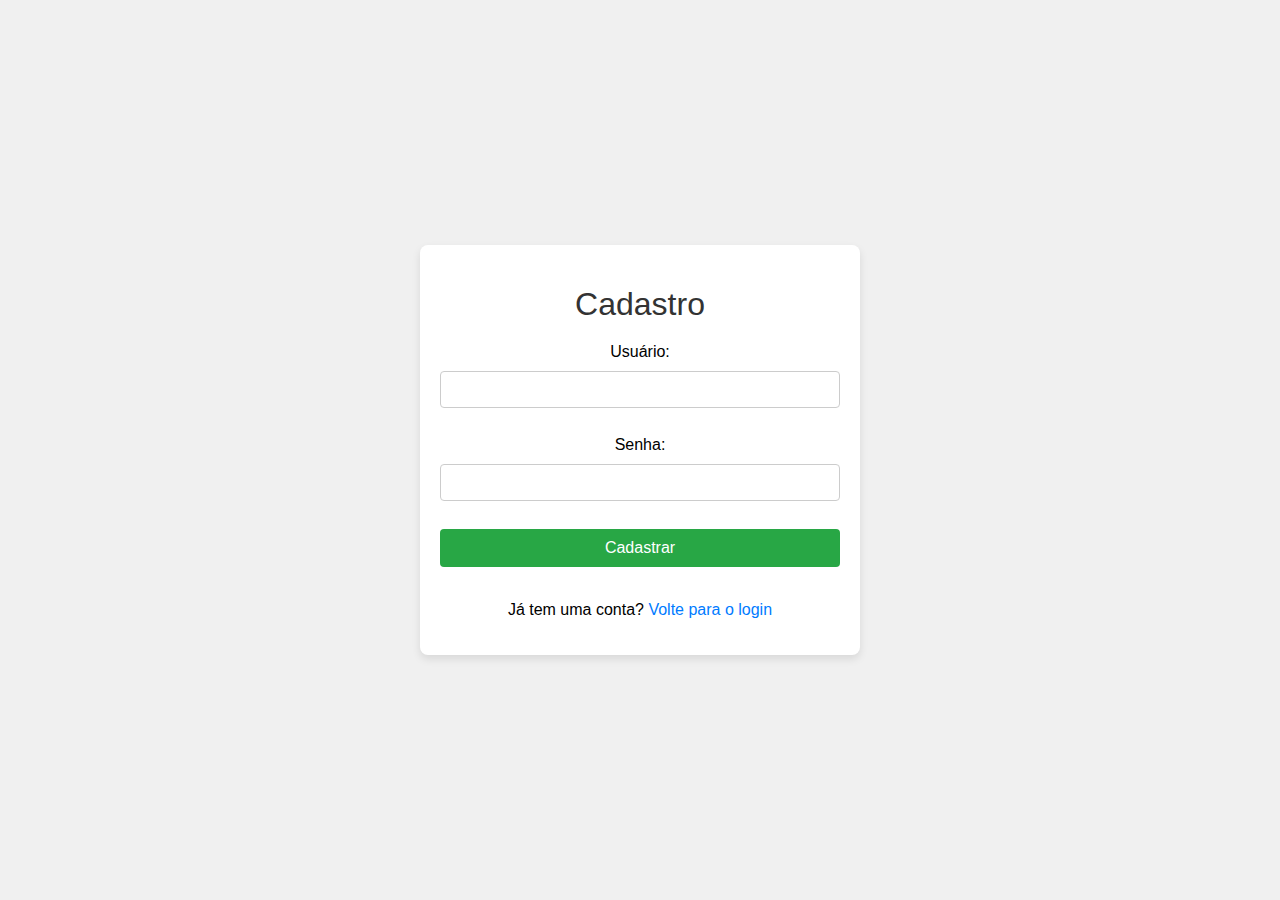
<file: cadastro.html>
<!DOCTYPE html>
<html lang="pt-BR">
<head>
    <meta charset="UTF-8">
    <meta name="viewport" content="width=device-width, initial-scale=1.0">
    <title>Cadastro de Usuário</title>
    <link rel="stylesheet" href="cadastro.css"> <!-- Link para o CSS -->
</head>
<body>
    <div class="cadastro-container"> <!-- Contêiner para centralizar o formulário -->
        <h1>Cadastro</h1>
        <form id="cadastro-form">
            <label for="username">Usuário:</label>
            <input type="text" id="username" required><br><br>
            
            <label for="password">Senha:</label>
            <input type="password" id="password" required><br><br>
            
            <button type="submit">Cadastrar</button><br><br>
            
            <p id="success-message" style="display: none;">Usuário cadastrado com sucesso!</p>
            <p id="error-message" style="display: none;">Esse usuário já existe.</p>
        </form>

        <!-- Link para voltar ao login -->
        <p>Já tem uma conta? <a href="login.html">Volte para o login</a></p>
    </div>

    <script src="cadastro.js"></script>
</body>
</html>
</file>
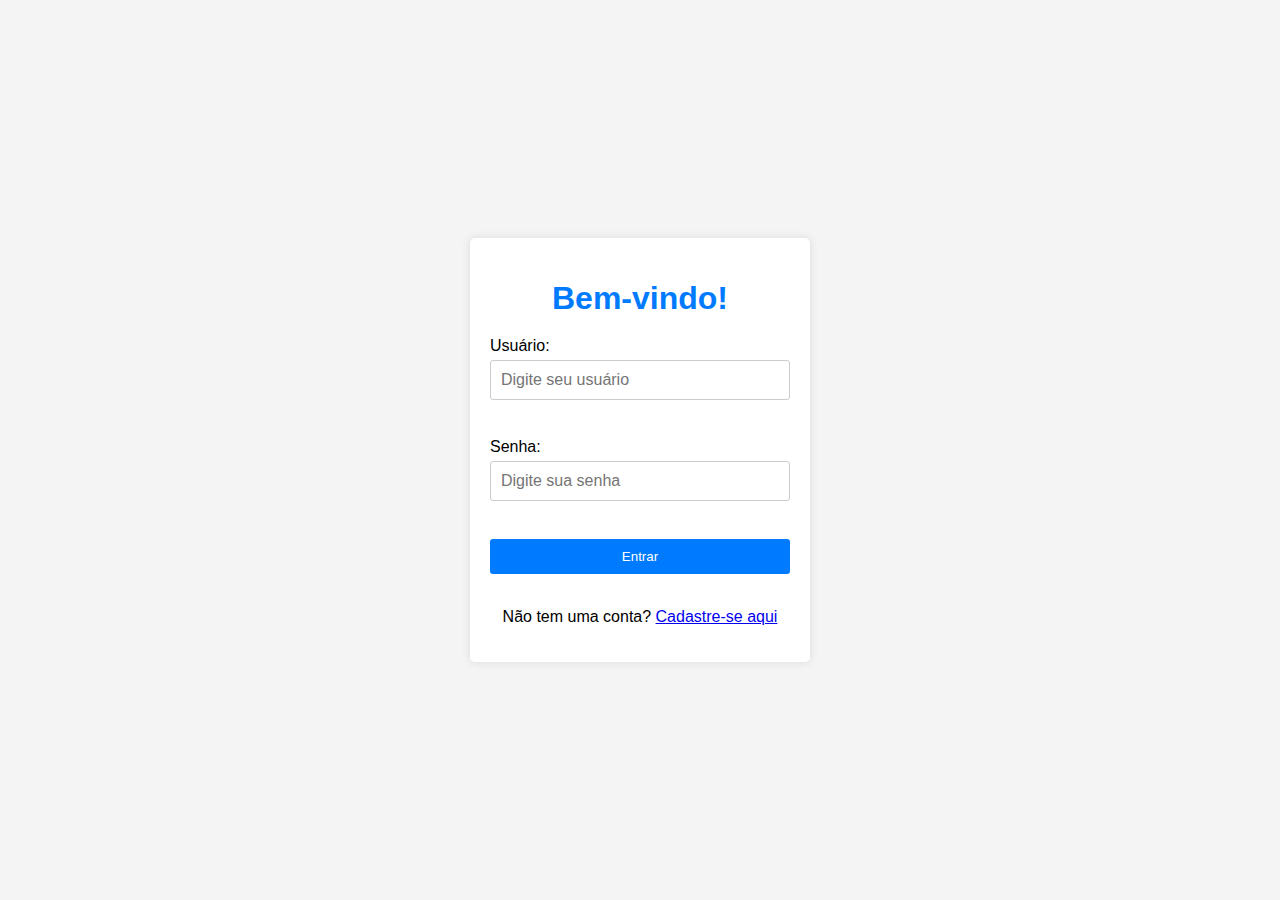
<file: login.html>
<!DOCTYPE html>
<html lang="pt-BR">
<head>
    <meta charset="UTF-8">
    <meta name="viewport" content="width=device-width, initial-scale=1.0">
    <title>Login</title>
    <link rel="stylesheet" href="login.css"> <!-- Link para o CSS -->
</head>
<body>
    <div class="login-container"> <!-- Contêiner para centralizar o formulário -->
        <h1>Bem-vindo!</h1>
        <form id="login-form">
            <label for="username">Usuário:</label>
            <input type="text" id="username" required placeholder="Digite seu usuário"><br>
            
            <label for="password">Senha:</label>
            <input type="password" id="password" required placeholder="Digite sua senha"><br>
            
            <button type="submit">Entrar</button><br>
            
            <p id="error-message">Usuário ou senha incorretos.</p>
        </form>
        <p>Não tem uma conta? <a href="cadastro.html">Cadastre-se aqui</a></p> <!-- Link para o cadastro -->
    </div>

    <script src="login.js"></script>
</body>
</html>
</file>
<file: cadastro.css>
/* Estilos gerais */
body {
    font-family: 'Roboto', sans-serif;
    background-color: #f0f0f0;
    display: flex;
    justify-content: center;
    align-items: center;
    height: 100vh;
    margin: 0;
}

/* Contêiner do formulário */
.cadastro-container {
    background-color: white;
    padding: 20px;
    border-radius: 8px;
    box-shadow: 0 4px 8px rgba(0, 0, 0, 0.1);
    max-width: 400px;
    width: 100%;
    text-align: center;
}

/* Cabeçalho */
h1 {
    margin-bottom: 20px;
    font-weight: 300;
    color: #333;
}

/* Estilos dos campos de entrada */
input[type="text"], input[type="password"] {
    width: 100%;
    padding: 10px;
    margin: 10px 0;
    border: 1px solid #ccc;
    border-radius: 4px;
    box-sizing: border-box;
}

/* Botão de cadastro */
button {
    width: 100%;
    background-color: #28a745;
    color: white;
    padding: 10px;
    border: none;
    border-radius: 4px;
    cursor: pointer;
    font-size: 16px;
}

button:hover {
    background-color: #218838;
}

/* Mensagens de sucesso/erro */
#success-message, #error-message {
    margin-top: 15px;
    font-size: 14px;
}

#success-message {
    color: green;
}

#error-message {
    color: red;
}

/* Link para voltar ao login */
p a {
    color: #007bff;
    text-decoration: none;
}

p a:hover {
    text-decoration: underline;
}
</file>
<file: login.css>
body {
    font-family: Arial, sans-serif;
    background-color: #f4f4f4;
    display: flex;
    justify-content: center;
    align-items: center;
    height: 100vh;
    margin: 0;
}

.login-container {
    background: white;
    padding: 20px;
    border-radius: 5px;
    box-shadow: 0 0 10px rgba(0, 0, 0, 0.1);
    width: 300px;
    text-align: center;
}

h1 {
    margin-bottom: 20px;
    color: #007bff; /* Cor do título em azul */
}

form {
    display: flex;
    flex-direction: column;
}

label {
    margin-bottom: 5px;
    text-align: left;
}

input {
    padding: 10px;
    margin-bottom: 20px;
    border: 1px solid #ccc;
    border-radius: 3px;
    font-size: 16px;
}

button {
    padding: 10px 0;
    background-color: #007bff; /* Azul para o botão */
    color: white;
    border: none;
    border-radius: 3px;
    cursor: pointer;
}

button:hover {
    background-color: #0056b3; /* Azul mais escuro no hover */
}

#error-message {
    color: red;
    font-size: 14px;
    margin-top: 10px;
    display: none;
}
</file>
